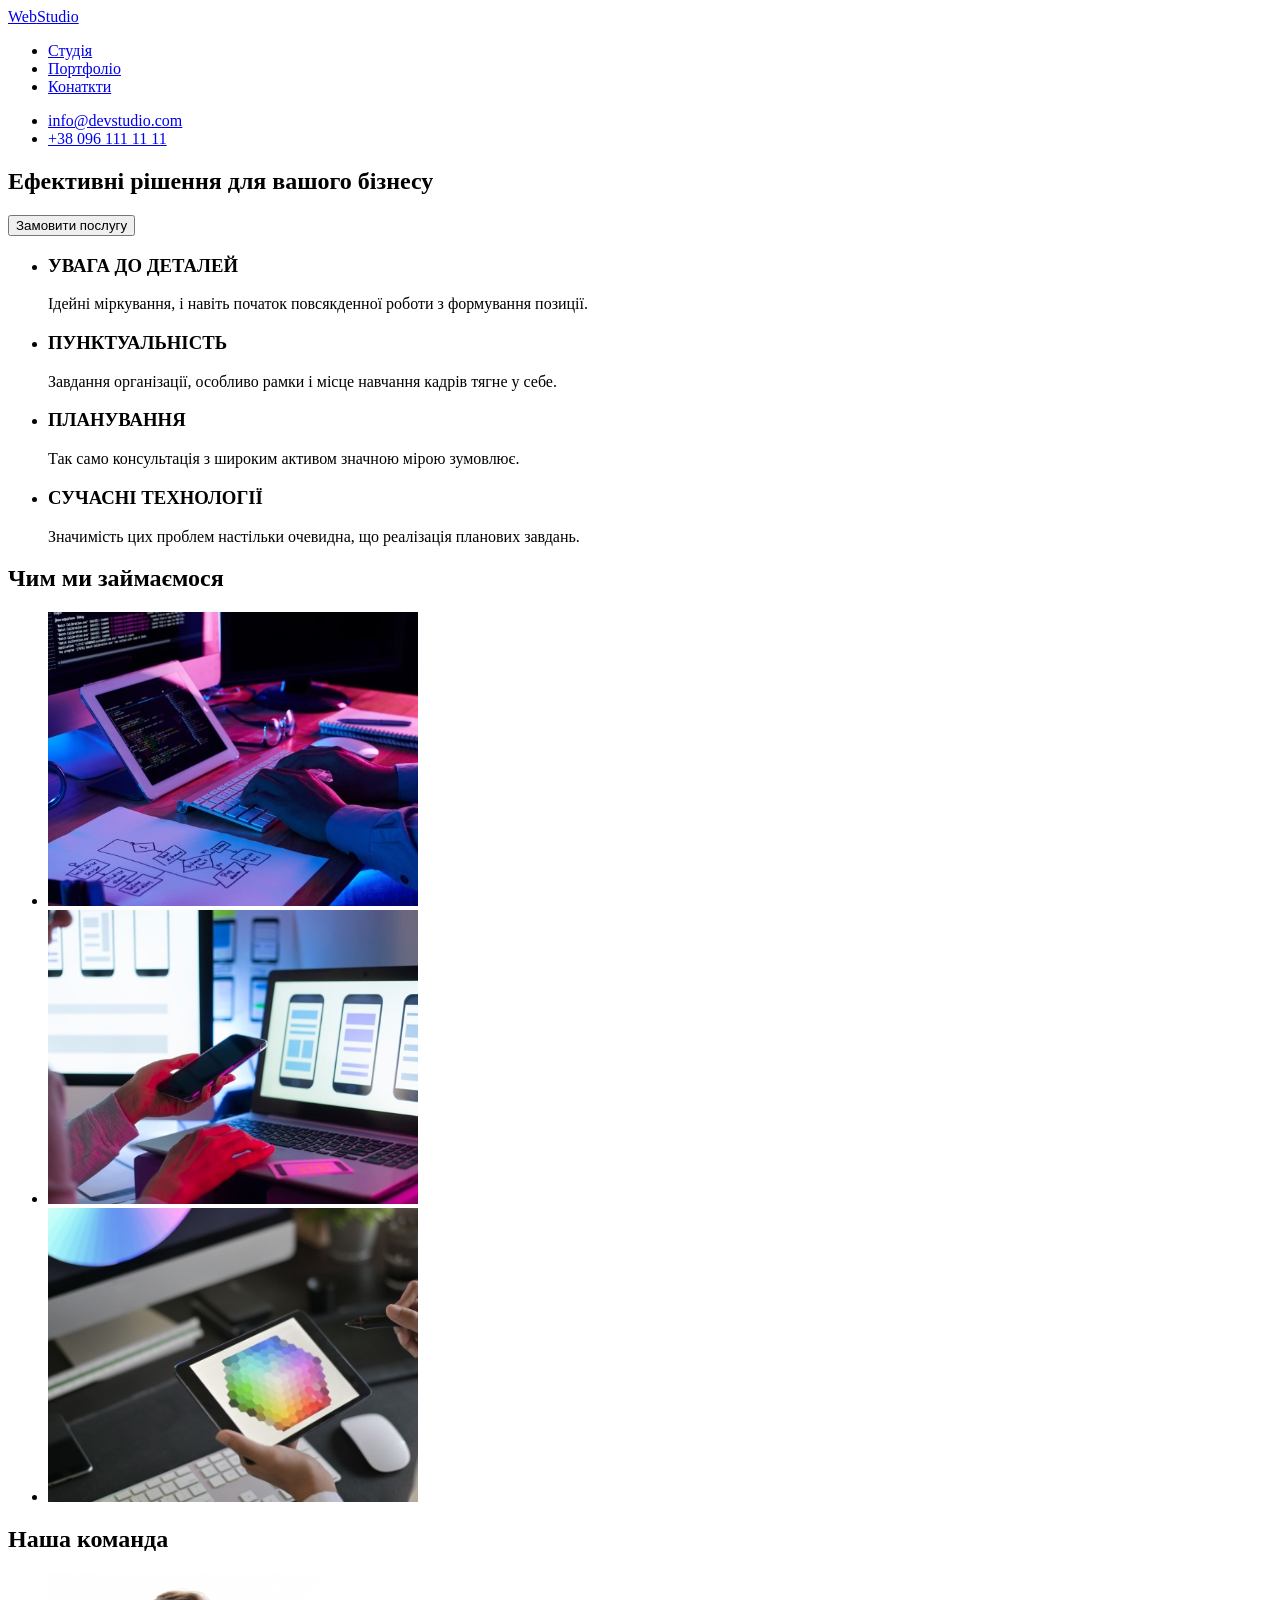
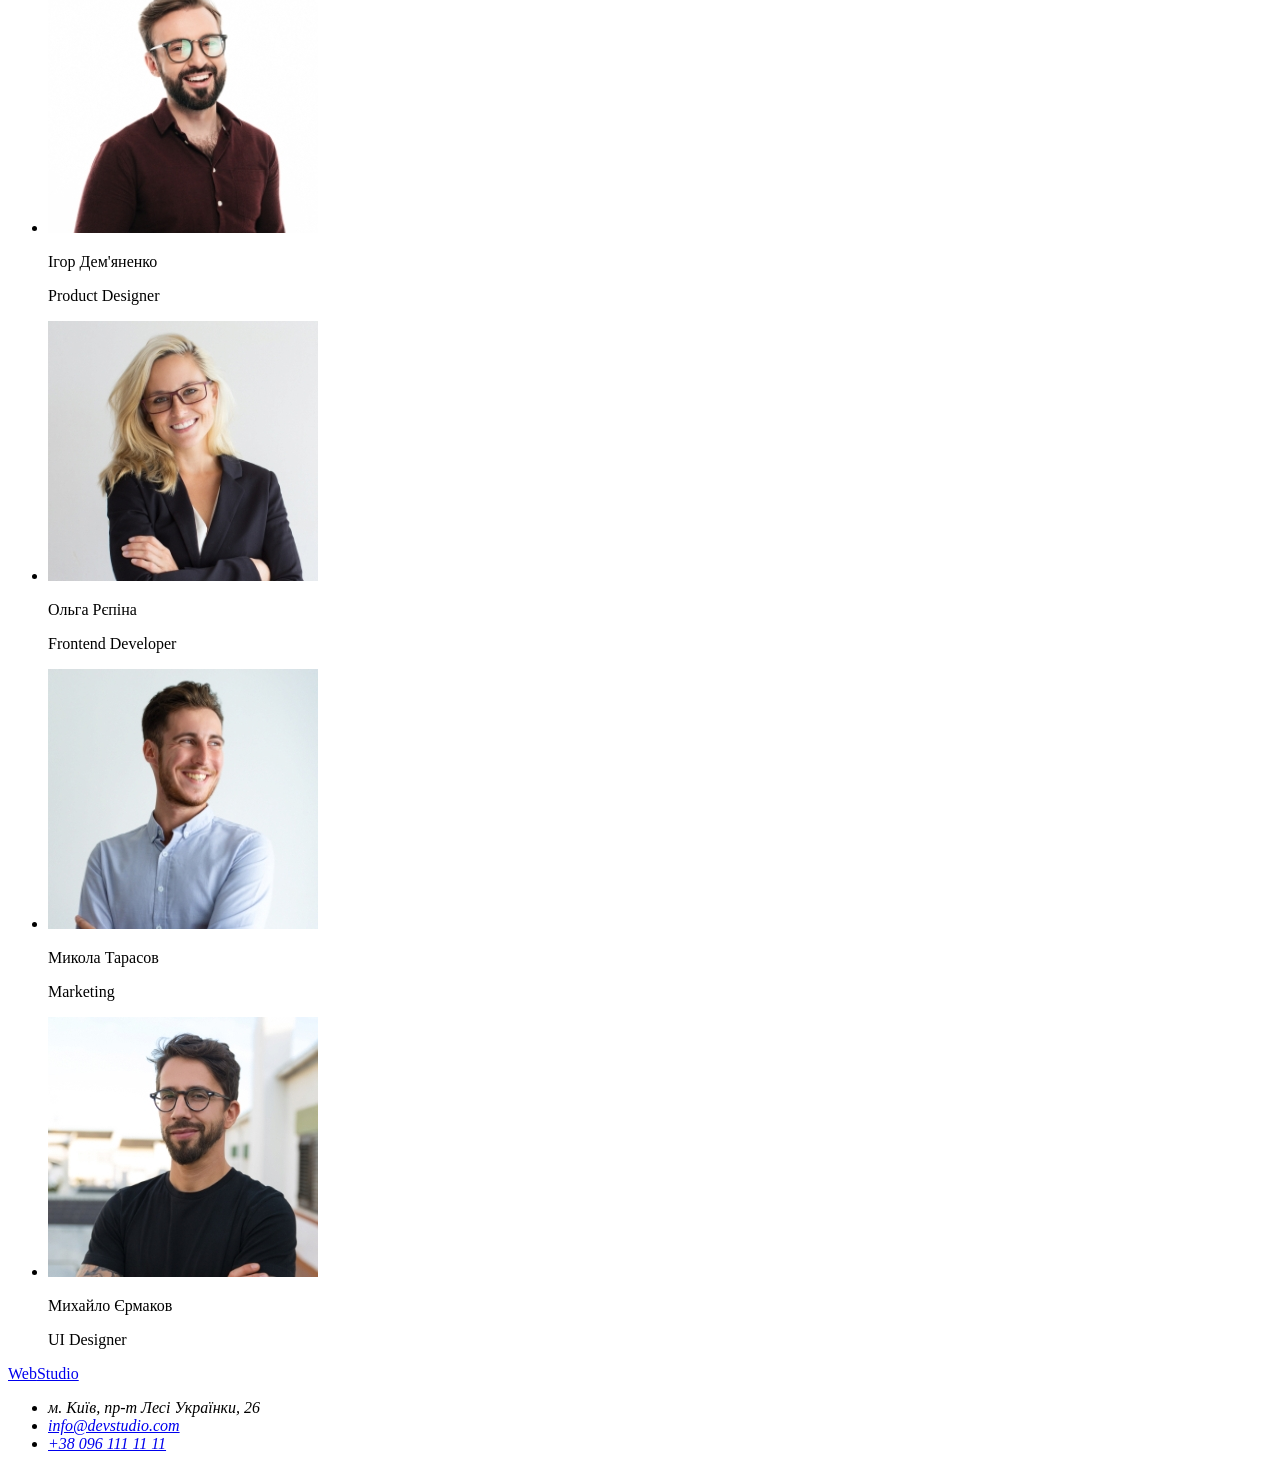
<file: index.html>
<!DOCTYPE html>
<html lang="en">
  <head>
    <meta charset="UTF-8" />
    <meta http-equiv="X-UA-Compatible" content="IE=edge" />
    <meta name="viewport" content="width=device-width, initial-scale=1.0" />
    <title>HW6</title>
    <link rel="preconnect" href="https://fonts.googleapis.com" />
    <link rel="preconnect" href="https://fonts.gstatic.com" crossorigin />
    <link
      href="https://fonts.googleapis.com/css2?family=Raleway:ital,wght@0,700;1,700&display=swap"
      rel="stylesheet"
    />
    <link rel="preconnect" href="https://fonts.googleapis.com" />
    <link rel="preconnect" href="https://fonts.gstatic.com" crossorigin />
    <link
      href="https://fonts.googleapis.com/css2?family=Roboto:wght@400;500;700;900&display=swap"
      rel="stylesheet"
    />
  </head>
  <body>
    <header>
      <a href="./index.html" class="logo"
        ><span class="logo-web">Web</span>Studio</a
      >
      <nav class="nav">
        <ul class="nav-list">
          <li class="nav-item">
            <a href="./index.html" class="nav-link active-link">Студія</a>
          </li>
          <li class="nav-item">
            <a href="./portfolio.html" class="nav-link">Портфоліо</a>
          </li>
          <li class="nav-item"><a href="#" class="nav-link">Конаткти</a></li>
        </ul>
      </nav>
      <ul class="header-list">
        <li class="header-item">
          <a href="mailto:info@devstudio.com" class="header-link active-link"
            >info@devstudio.com</a
          >
        </li>
        <li class="header-item">
          <a href="tel:+380961111111" class="header-link">+38 096 111 11 11</a>
        </li>
      </ul>
    </header>
    <main>
      <section class="hero">
        <h1 class="hero-h1">Ефективні рішення для вашого бізнесу</h1>
        <button type="button" class="hero-button">Замовити послугу</button>
      </section>
      <section class="advantages">
        <ul class="advantages-list">
          <li class="advantages-item">
            <h3 class="advantages-h3">УВАГА ДО ДЕТАЛЕЙ</h3>
            <p class="advantages-p">
              Ідейні міркування, і навіть початок повсякденної роботи з
              формування позиції.
            </p>
          </li>
          <li class="advantages-item">
            <h3 class="advantages-h3">ПУНКТУАЛЬНІСТЬ</h3>
            <p class="advantages-p">
              Завдання організації, особливо рамки і місце навчання кадрів тягне
              у себе.
            </p>
          </li>
          <li class="advantages-item">
            <h3 class="advantages-h3">ПЛАНУВАННЯ</h3>
            <p class="advantages-p">
              Так само консультація з широким активом значною мірою зумовлює.
            </p>
          </li>
          <li class="advantages-item">
            <h3 class="advantages-h3">СУЧАСНІ ТЕХНОЛОГІЇ</h3>
            <p class="advantages-p">
              Значимість цих проблем настільки очевидна, що реалізація планових
              завдань.
            </p>
          </li>
        </ul>
      </section>
      <section class="section2">
        <h2 class="sect2-h2">Чим ми займаємося</h2>
        <ul class="sect2-list">
          <li class="sect2-item">
            <img src="./box1.jpeg" alt="1" class="sect2-img" />
          </li>
          <li class="sect2-item">
            <img src="./box2.jpeg" alt="2" class="sect2-img" />
          </li>
          <li class="sect2-item">
            <img src="./box3.jpeg" alt="3" class="sect2-img" />
          </li>
        </ul>
      </section>
      <section class="section3">
        <h2 class="sect3-h2">Наша команда</h2>
        <ul class="sect3-list">
          <li class="sect3-item">
            <img src="./img-3.jpeg" alt="Ігор Дем'яненко" class="sect3-img" />
            <p>Ігор Дем'яненко</p>
            <p>Product Designer</p>
          </li>
          <li class="sect3-item">
            <img src="./img-2.jpeg" alt="Ольга Рєпіна" class="sect3-img" />
            <p>Ольга Рєпіна</p>
            <p>Frontend Developer</p>
          </li>
          <li class="sect3-item">
            <img src="./img-1.jpeg" alt="Микола Тарасов" class="sect3-img" />
            <p>Микола Тарасов</p>
            <p>Marketing</p>
          </li>
          <li class="sect3-item">
            <img src="./img.jpeg" alt="Михайло Єрмаков" class="sect3-img" />
            <p>Михайло Єрмаков</p>
            <p>UI Designer</p>
          </li>
        </ul>
      </section>
    </main>
    <footer>
      <a href="./index.html" class="footer-logo"
        ><span class="logo-web">Web</span>Studio</a
      >
      <address>
        <ul class="address-list">
          <li class="address-item bobrik">м. Київ, пр-т Лесі Українки, 26</li>
          <li class="address-item">
            <a href="mailto:info@devstudio.com" class="address-link"
              >info@devstudio.com</a
            >
          </li>
          <li class="address-item">
            <a href="tel:+380961111111" class="address-link"
              >+38 096 111 11 11</a
            >
          </li>
        </ul>
      </address>
    </footer>
  </body>
</html>
</file>
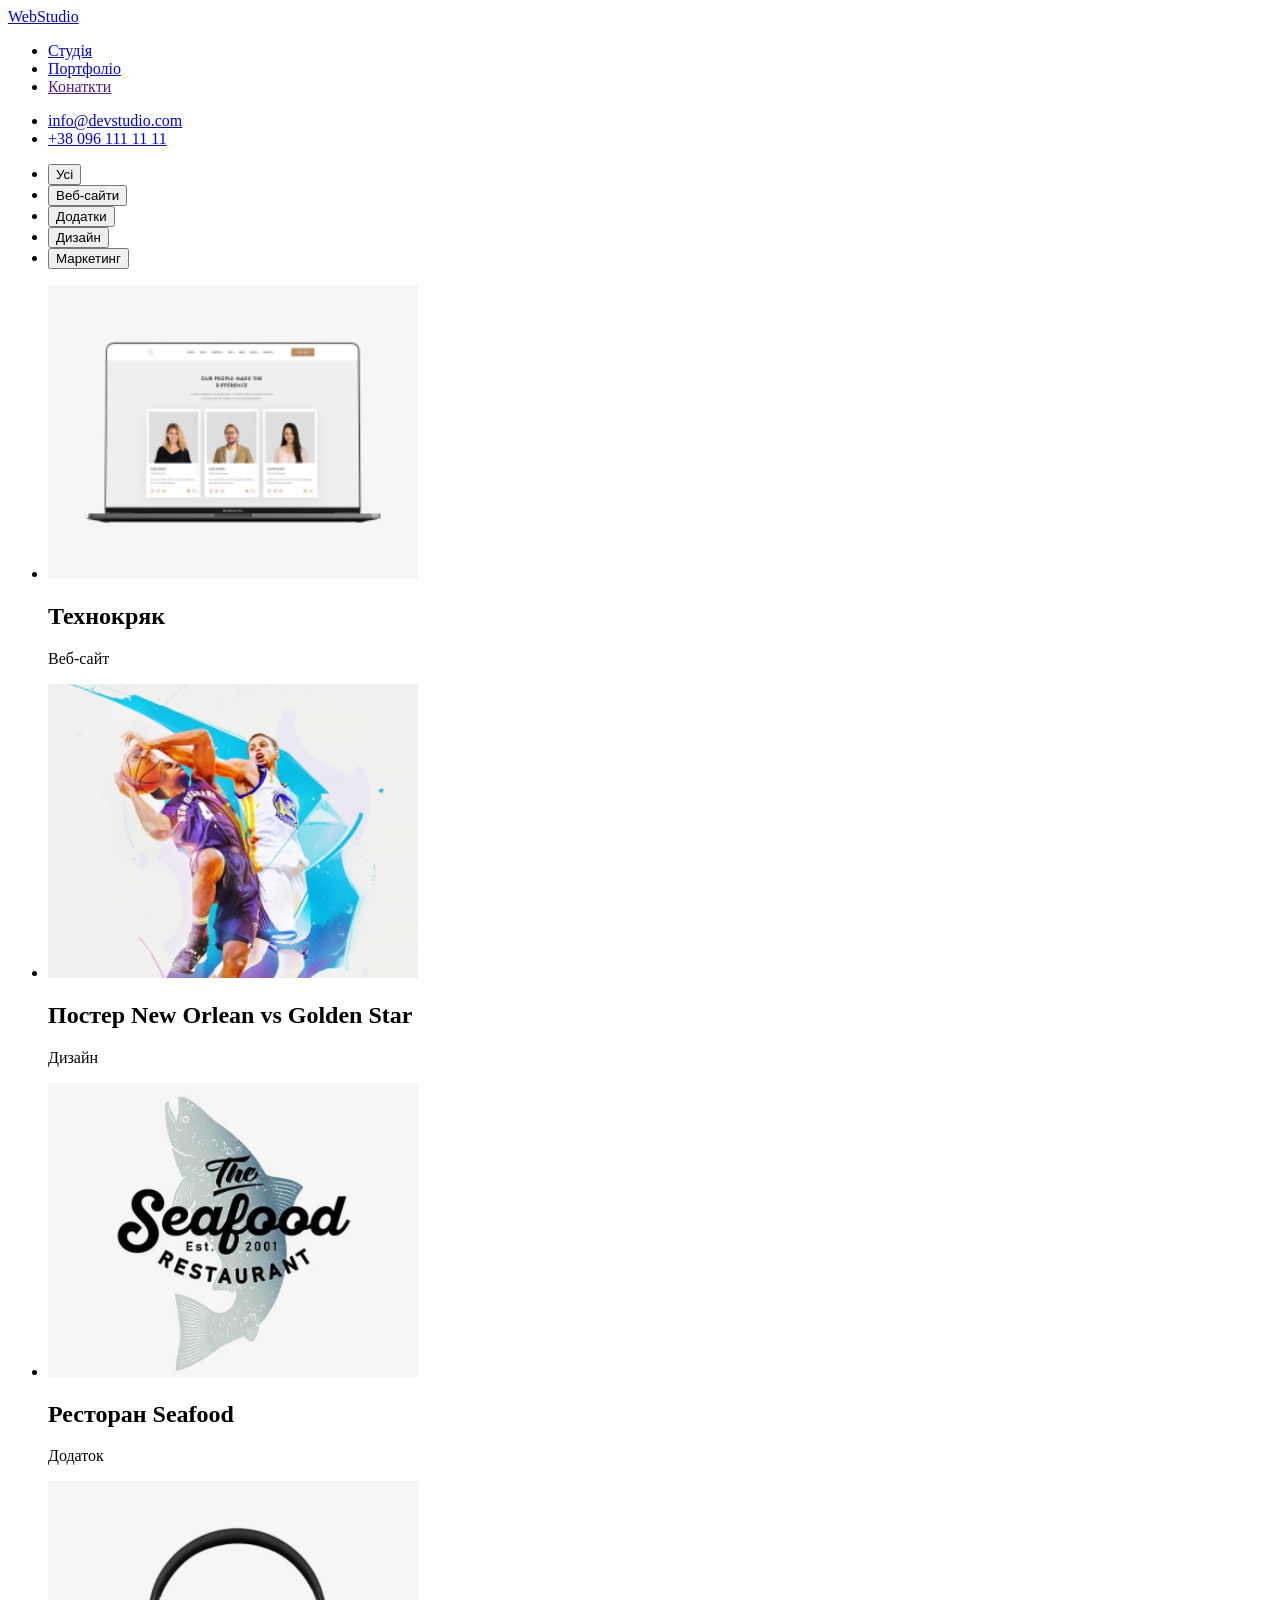
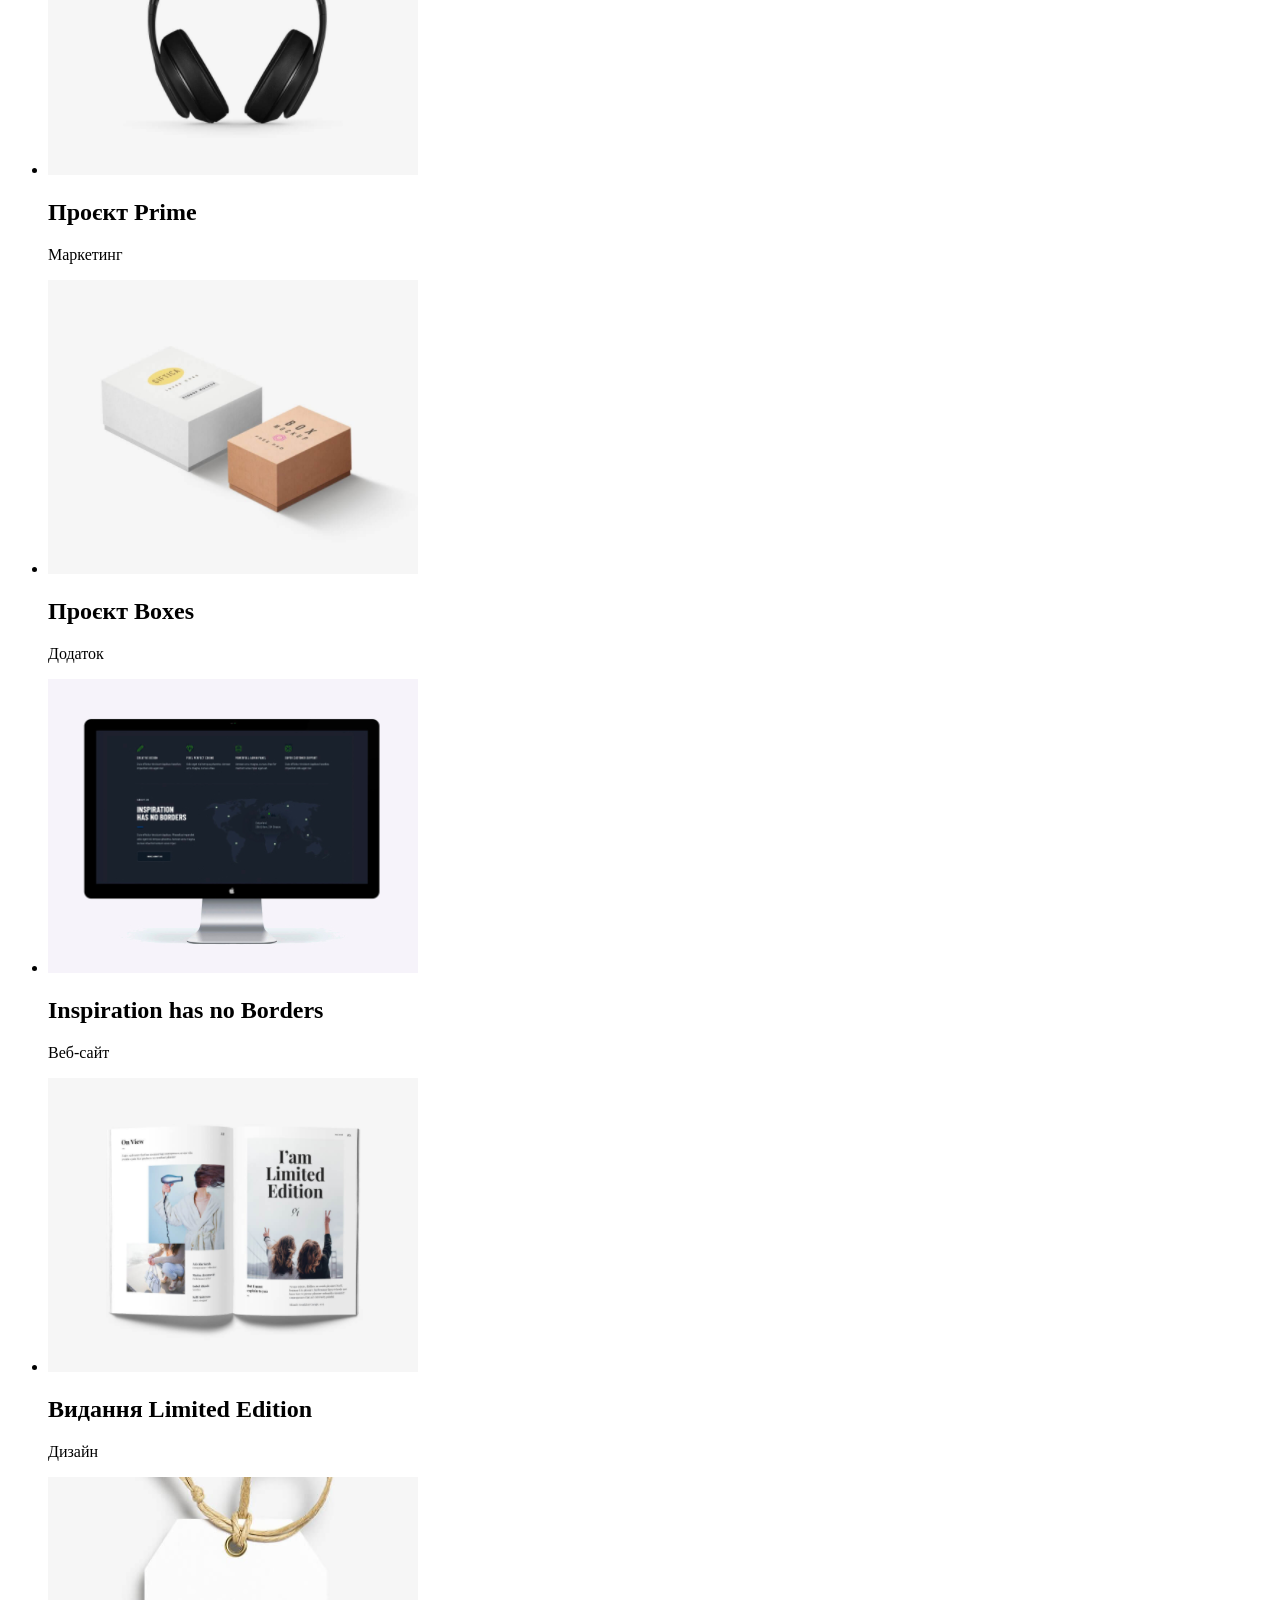
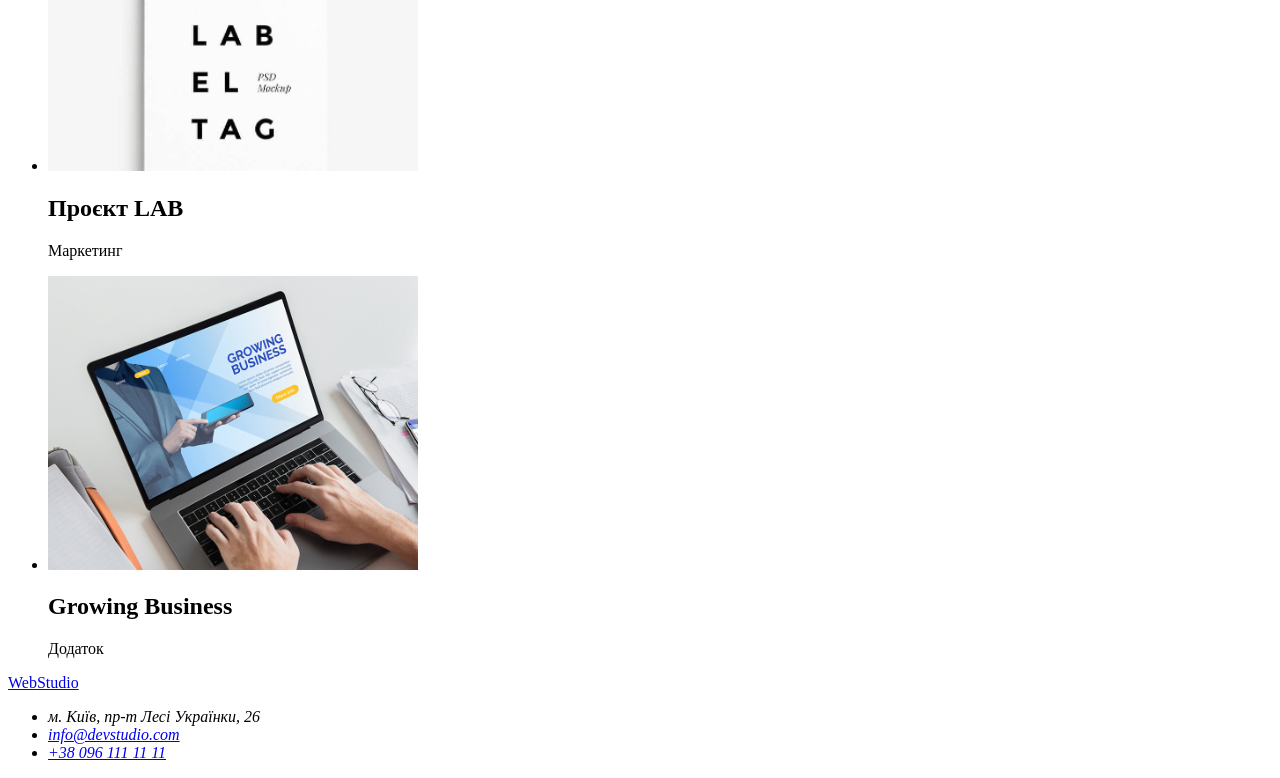
<file: portfolio.html>
<!DOCTYPE html>
<html lang="en">
  <head>
    <meta charset="UTF-8" />
    <meta http-equiv="X-UA-Compatible" content="IE=edge" />
    <meta name="viewport" content="width=device-width, initial-scale=1.0" />
    <title>homework6</title>
  </head>
  <body>
    <header>
      <a href="./index.html" class="logo"
        ><span class="logo-web">Web</span>Studio</a
      >
      <nav class="nav">
        <ul class="nav-list">
          <li class="nav-item">
            <a href="./index.html" class="nav-link">Студія</a>
          </li>
          <li class="nav-item">
            <a href="./portfolio.html" class="nav-link active-link"
              >Портфоліо</a
            >
          </li>
          <li class="nav-item"><a href="" class="nav-link">Конаткти</a></li>
        </ul>
      </nav>
      <ul class="header-list">
        <li class="header-item">
          <a href="mailto:info@devstudio.com" class="header-link active-link"
            >info@devstudio.com</a
          >
        </li>
        <li class="header-item">
          <a href="tel:+380961111111" class="header-link">+38 096 111 11 11</a>
        </li>
      </ul>
    </header>
    <main>
      <section>
        <ul>
          <li><button>Усі</button></li>
          <li><button>Веб-сайти</button></li>

          <li><button>Додатки</button></li>
          <li><button>Дизайн</button></li>
          <li><button>Маркетинг</button></li>
        </ul>
        <ul>
          <li>
            <a>
              <img src="./img-8.png" alt="Картинка" />

              <h2>Технокряк</h2>

              <p>Веб-сайт</p></a
            >
          </li>
          <li>
            <a>
              <img src="./img-7.png" alt="Картинка" />

              <h2>Постер New Orlean vs Golden Star</h2>

              <p>Дизайн</p></a
            >
          </li>
          <li>
            <a>
              <img src="./img-6.png" alt="Картинка" />

              <h2>Ресторан Seafood</h2>

              <p>Додаток</p></a
            >
          </li>
          <li>
            <a>
              <img src="./img-5.png" alt="Картинка" />

              <h2>Проєкт Prime</h2>

              <p>Маркетинг</p></a
            >
          </li>
          <li>
            <a>
              <img src="./img-4.png" alt="Картинка" />

              <h2>Проєкт Boxes</h2>

              <p>Додаток</p></a
            >
          </li>
          <li>
            <a>
              <img src="./img-3.png" alt="Картинка" />

              <h2>Inspiration has no Borders</h2>

              <p>Веб-сайт</p></a
            >
          </li>
          <li>
            <a>
              <img src="./img-2.png" alt="Картинка" />

              <h2>Видання Limited Edition</h2>

              <p>Дизайн</p></a
            >
          </li>
          <li>
            <a>
              <img src="./img-1.png" alt="Картинка" />

              <h2>Проєкт LAB</h2>

              <p>Маркетинг</p></a
            >
          </li>
          <li>
            <a>
              <img src="./img.png" alt="Картинка" />

              <h2>Growing Business</h2>

              <p>Додаток</p></a
            >
          </li>
        </ul>
      </section>
    </main>
    <footer>
      <a href="./index.html" class="footer-logo"
        ><span class="logo-web">Web</span>Studio</a
      >
      <address>
        <ul class="address-list">
          <li class="address-item bobrik">м. Київ, пр-т Лесі Українки, 26</li>
          <li class="address-item">
            <a href="mailto:info@devstudio.com" class="address-link"
              >info@devstudio.com</a
            >
          </li>
          <li class="address-item">
            <a href="te11" class="address-link">+38 096 111 11 11</a>
          </li>
        </ul>
      </address>
    </footer>
  </body>
</html>
</file>
